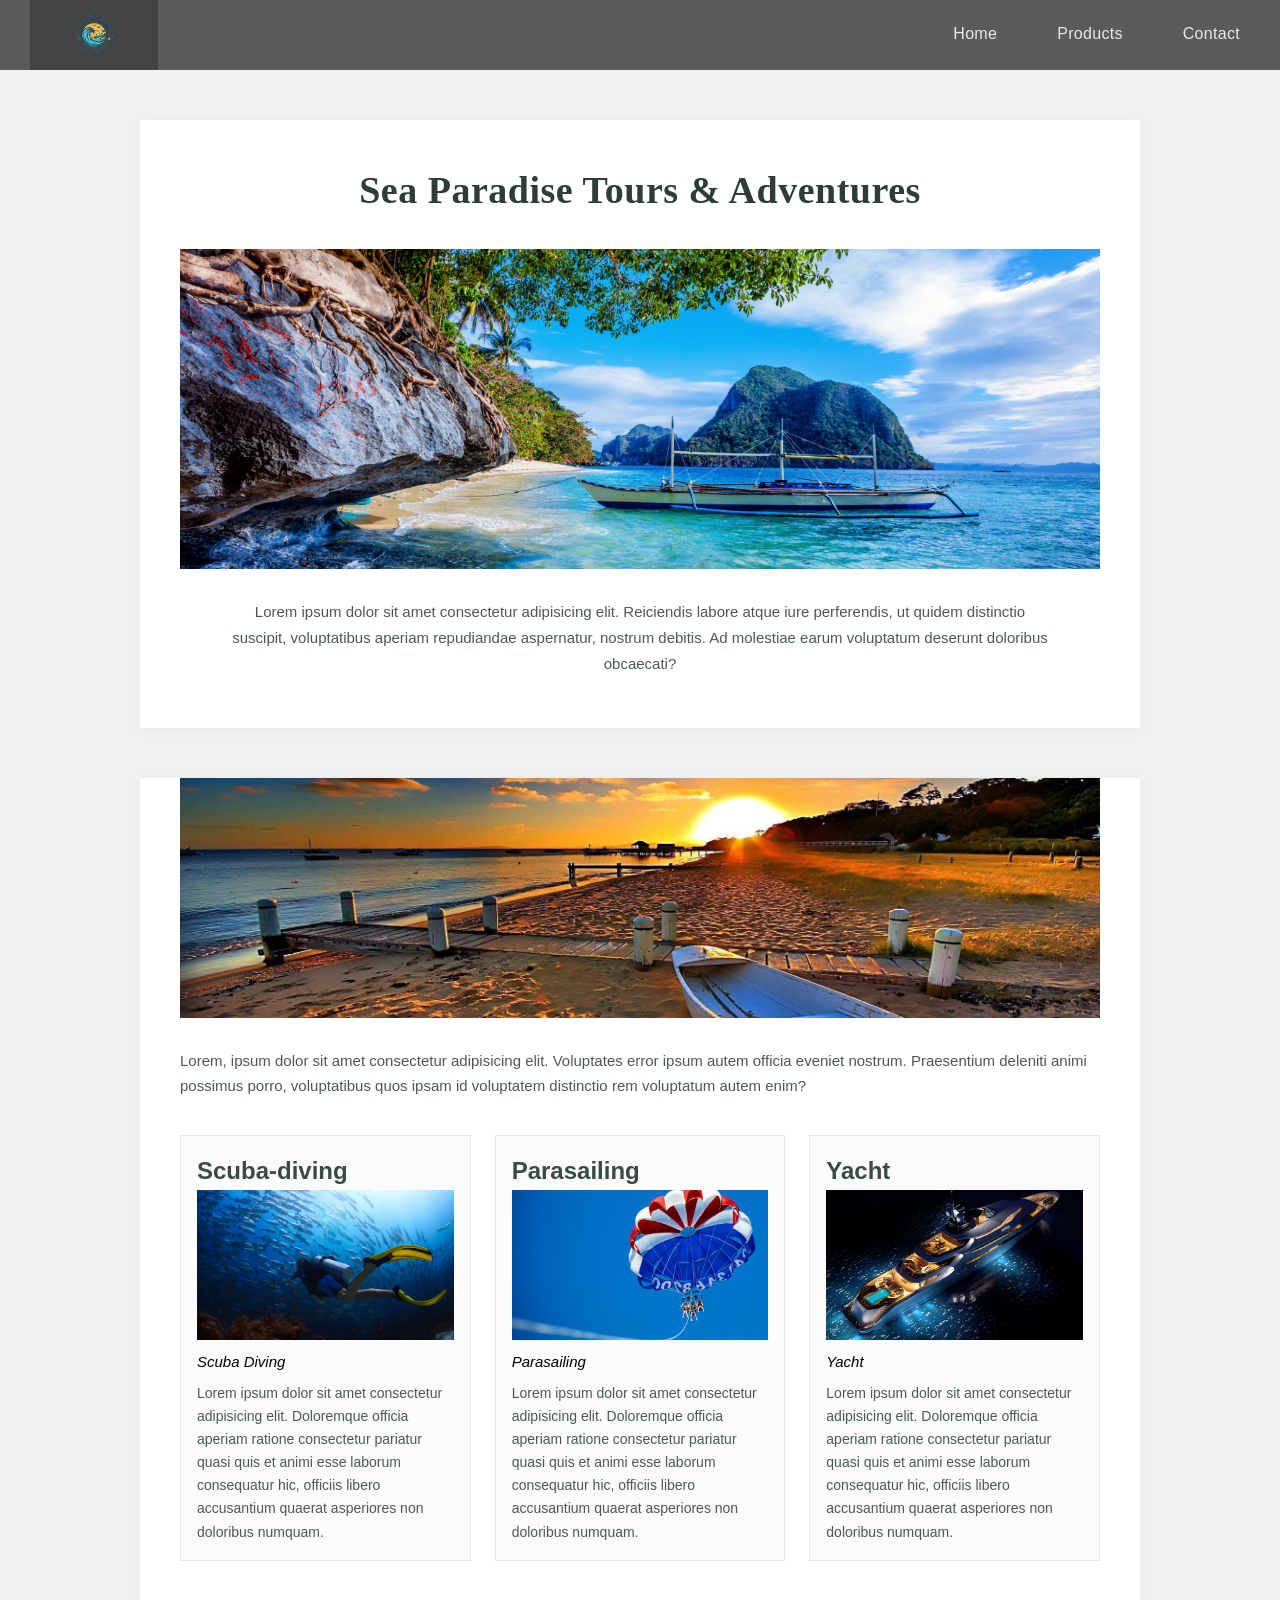
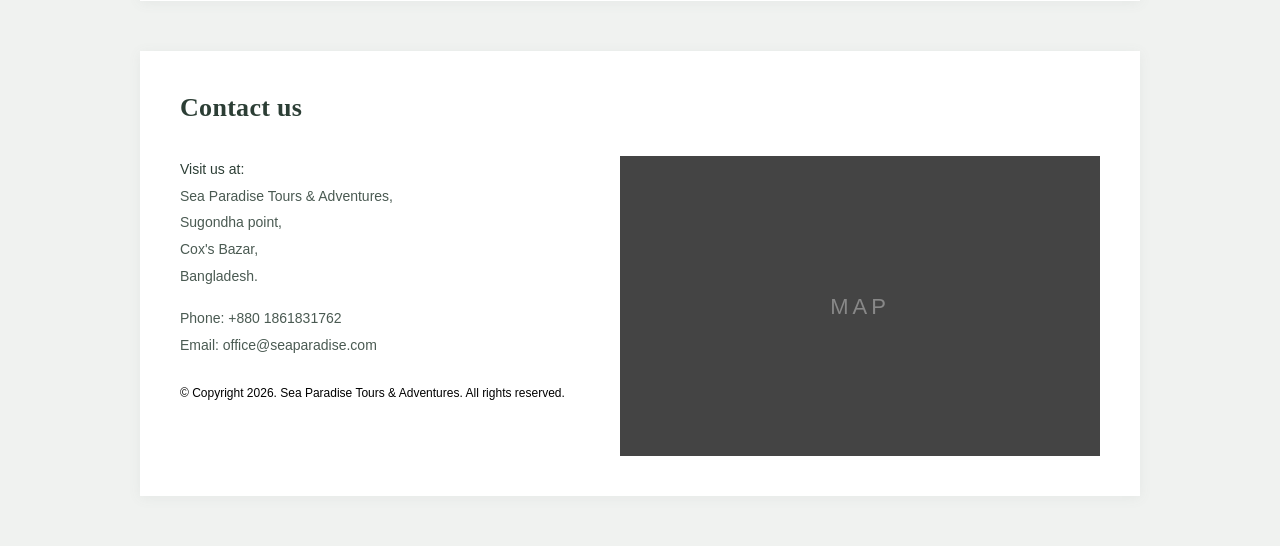
<file: index.html>
<!DOCTYPE html>
<html lang="zxx">
<head>
    <meta charset="UTF-8">
    <meta name="viewport" content="width=device-width, initial-scale=1.0">
    <title>Sea Paradise Tours & Adventures</title>
    <link rel="preconnect" href="https://fonts.googleapis.com">
    <link rel="preconnect" href="https://fonts.gstatic.com" crossorigin>
    <link href="https://fonts.googleapis.com/css2?family=Playfair+Display:wght@400;700&family=DM+Sans:wght@300;400;500&display=swap" rel="stylesheet">
    <link rel="stylesheet" href="styles.css">
</head>
<body>


    <header class="navbar">
        <div class="logo">
            <a href="Website.html">
                <img src="logo.png" alt="Sea Paradise Tours & Adventures Logo" height="60">
           
            </a>
        </div>
        <nav class="nav-links">
            <a href="#home">Home</a>
            <a href="#products">Products</a>
            <a href="#contact">Contact</a>
        </nav>
    </header>


    <section id="home" class="home-section">
        <h1 class="company-name">Sea Paradise Tours & Adventures</h1>
        <div class="large-img-box">
            <img src="welcome_img.jpg" alt="welcome_img">
        </div>
        <p class="description-text">
            Lorem ipsum dolor sit amet consectetur adipisicing elit. Reiciendis labore atque iure perferendis, ut quidem distinctio suscipit, voluptatibus aperiam repudiandae aspernatur, nostrum debitis. Ad molestiae earum voluptatum deserunt doloribus obcaecati?
        </p>
    </section>


    <section id="products" class="page-container product-page">
        <div class="product-hero-img">
            <img src="beach_img.jpg" alt="beach_img">
        </div>
        <p class="intro-text">
            Lorem, ipsum dolor sit amet consectetur adipisicing elit. Voluptates error ipsum autem officia eveniet nostrum. Praesentium deleniti animi possimus porro, voluptatibus quos ipsam id voluptatem distinctio rem voluptatum autem enim?
        </p>

        <div class="product-grid">
            <div class="product-card">
                <h2>Scuba-diving</h2>
                <div class="small-img-box">
                    <img src="scuba_diving.jpg" alt="Scuba-diving">
                </div>
                <p class="card-caption">Scuba Diving</p>
                <p>Lorem ipsum dolor sit amet consectetur adipisicing elit. Doloremque officia aperiam ratione consectetur pariatur quasi quis et animi esse laborum consequatur hic, officiis libero accusantium quaerat asperiores non doloribus numquam.</p>
            </div>
            <div class="product-card">
                <h2>Parasailing</h2>
                <div class="small-img-box">
                    <img src="parasailing.jpg" alt="Parasailing">
                </div>
                <p class="card-caption">Parasailing</p>
                <p>Lorem ipsum dolor sit amet consectetur adipisicing elit. Doloremque officia aperiam ratione consectetur pariatur quasi quis et animi esse laborum consequatur hic, officiis libero accusantium quaerat asperiores non doloribus numquam.</p>
            </div>
            <div class="product-card">
                <h2>Yacht</h2>
                <div class="small-img-box">
                    <img src="yacht.jpg" alt="Yacht">
                </div>
                <p class="card-caption">Yacht</p>
                <p>Lorem ipsum dolor sit amet consectetur adipisicing elit. Doloremque officia aperiam ratione consectetur pariatur quasi quis et animi esse laborum consequatur hic, officiis libero accusantium quaerat asperiores non doloribus numquam.</p>
            </div>
        </div>
    </section>


    <section id="contact" class="page-container contact-page">
        <h2 class="section-title">Contact us</h2>
        <div class="contact-flex">
            <div class="contact-info">
                <p><strong>Visit us at:</strong><br>
                    Sea Paradise Tours & Adventures,<br>
                    Sugondha point,<br>
                    Cox's Bazar,<br>
                    Bangladesh.
                </p>
                <p>Phone: +880 1861831762<br>
                   Email: office@seaparadise.com
                </p>
                <p class="copyright">&copy; Copyright 2026. Sea Paradise Tours & Adventures. All rights reserved.</p>
            </div>
            <div class="map-box">
                <iframe
                    src="https://www.google.com/maps/embed?pb=!1m18!1m12!1m3!1d4431.103550809008!2d91.97820582000456!3d21.422911205261663!2m3!1f0!2f0!3f0!3m2!1i1024!2i768!4f13.1!3m3!1m2!1s0x30adc9169e09423f%3A0x46dd331a46746555!2sShugondha%20Sea%20Beach!5e0!3m2!1sen!2sbd!4v1775170570852!5m2!1sen!2sbd"
                    width="500"
                    height="300"
                    style="border:0; display:block;"
                    allowfullscreen=""
                    loading="lazy"
                    referrerpolicy="no-referrer-when-downgrade">
                </iframe>
            </div>
        </div>
    </section>

</body>
</html>
</file>
<file: styles.css>
*, *::before, *::after {
    margin: 0;
    padding: 0;
    box-sizing: border-box;
}

html {
    scroll-behavior: smooth;
}

body {
    background-color: #f0f2f0;
    color: #3a4a45;
    font-family: 'Nunito', sans-serif;
    font-weight: 400;
    line-height: 1.6;
}

.navbar {
    display: flex;
    justify-content: space-between;
    align-items: center;
    background-color: #5b5b5b;
    padding: 0 30px;
    position: sticky;
    top: 0;
    z-index: 100;
    height: 70px;
}

.logo {
    display: flex;
    align-items: center;
    background-color: #444444;
    padding: 5px 18px;
    height: 100%;
}

.logo a {
    display: flex;
    align-items: center;
}

.logo img {
    height: 50px;
    width: auto;
    object-fit: contain;
}



.nav-links {
    display: flex;
    align-items: center;
    gap: 60px;
    padding-right: 10px;
}

.nav-links a {
    color: #e8e8e8;
    text-decoration: none;
    font-family: 'Nunito', sans-serif;
    font-size: 16px;
    font-weight: 400;
    letter-spacing: 0.3px;
    padding: 6px 0;
    border-bottom: 2px solid transparent;
    transition: color 0.2s, border-bottom-color 0.2s;
}

.nav-links a:hover {
    color: #ffffff;
    border-bottom-color: #b8cfc4;
}


.home-section {
    max-width: 1000px;
    margin: 50px auto;
    padding: 40px 40px 50px;
    background: #ffffff;
    text-align: center;
    box-shadow: 0 2px 12px rgba(100, 120, 110, 0.08);
}

.company-name {
    font-family: 'Cormorant Garamond', serif;
    font-size: 38px;
    font-weight: 700;
    color: #2c3e35;
    margin-bottom: 28px;
    letter-spacing: 0.5px;
}

.large-img-box {
    width: 100%;
    height: 320px;
    background-color: #555555;
    display: flex;
    justify-content: center;
    align-items: center;
    margin: 0 auto 30px;
    overflow: hidden;
    position: relative;
}

.large-img-box::after {
    content: "IMG";
    position: absolute;
    color: #888888;
    font-size: 28px;
    font-family: 'Nunito', sans-serif;
    font-weight: 300;
    letter-spacing: 3px;
}

.large-img-box img {
    width: 100%;
    height: 100%;
    object-fit: cover;
    display: block;
    position: relative;
    z-index: 1;
}

.description-text {
    font-size: 15px;
    line-height: 1.75;
    color: #4a5a52;
    max-width: 820px;
    margin: 0 auto;
    text-align: center;
}

.page-container {
    max-width: 1000px;
    margin: 0 auto 50px;
    background: #ffffff;
    padding: 40px;
    box-shadow: 0 2px 12px rgba(100, 120, 110, 0.08);
}


.product-page {
    padding-top: 0;
}

.product-hero-img {
    width: 100%;
    height: 240px;
    background-color: #444444;
    overflow: hidden;
    margin-bottom: 30px;
    position: relative;
    display: flex;
    align-items: center;
    justify-content: center;
}

.product-hero-img::after {
    content: "IMG";
    position: absolute;
    color: #888888;
    font-size: 28px;
    font-family: 'Nunito', sans-serif;
    font-weight: 300;
    letter-spacing: 3px;
}

.product-hero-img img {
    width: 100%;
    height: 100%;
    object-fit: cover;
    display: block;
    position: relative;
    z-index: 1;
}

.intro-text {
    font-size: 15px;
    line-height: 1.7;
    color: #4a5a52;
    margin-bottom: 36px;
    text-align: left;
}


.product-grid {
    display: grid;
    grid-template-columns: repeat(3, 1fr);
    gap: 24px;
}

.product-card {
    text-align: left;
    border: 1px solid #e2e8e4;
    padding: 16px;
    background: #fafbfa;
}

.product-card h3 {
    font-family: 'Cormorant Garamond', serif;
    font-size: 17px;
    font-weight: 700;
    color: #2c3e35;
    margin-bottom: 12px;
    letter-spacing: 0.2px;
}

.small-img-box {
    width: 100%;
    height: 150px;
    background-color: #444444;
    display: flex;
    justify-content: center;
    align-items: center;
    margin-bottom: 10px;
    overflow: hidden;
    position: relative;
}

.small-img-box::after {
    content: "IMG";
    position: absolute;
    color: #888888;
    font-size: 20px;
    font-family: 'Nunito', sans-serif;
    font-weight: 300;
    letter-spacing: 2px;
}

.small-img-box img {
    width: 100%;
    height: 100%;
    object-fit: cover;
    display: block;
    position: relative;
    z-index: 1;
}

.card-caption {
    font-size: 15px;
    color: #000000;
    font-style: italic;
    margin-bottom: 8px;
}

.product-card p:last-child {
    font-size: 14px;
    line-height: 1.65;
    color: #4a5a52;
}


.contact-page {
    padding-top: 36px;
}

.section-title {
    font-family: 'Cormorant Garamond', serif;
    font-size: 26px;
    font-weight: 700;
    color: #2c3e35;
    margin-bottom: 28px;
    letter-spacing: 0.3px;
}

.contact-flex {
    display: flex;
    gap: 40px;
    align-items: flex-start;
}

.contact-info {
    flex: 1;
    line-height: 1.9;
    font-size: 14px;
    color: #4a5a52;
}

.contact-info p {
    margin-bottom: 16px;
}

.contact-info strong {
    color: #2c3e35;
    font-weight: 500;
}

.contact-info .copyright {
    font-size: 12px;
    color: #000000;
    margin-top: 24px;
    margin-bottom: 0;
}

.map-box {
    flex: 1.2;
    overflow: hidden;
    min-height: 300px;
    background-color: #444444;
    display: flex;
    align-items: center;
    justify-content: center;
    position: relative;
}

.map-box::after {
    content: "MAP";
    position: absolute;
    color: #888888;
    font-size: 22px;
    font-family: 'Nunito', sans-serif;
    font-weight: 300;
    letter-spacing: 4px;
}

.map-box iframe {
    display: block;
    border: none;
    width: 500px;
    height: 300px;
    position: relative;
    z-index: 1;
}
</file>
